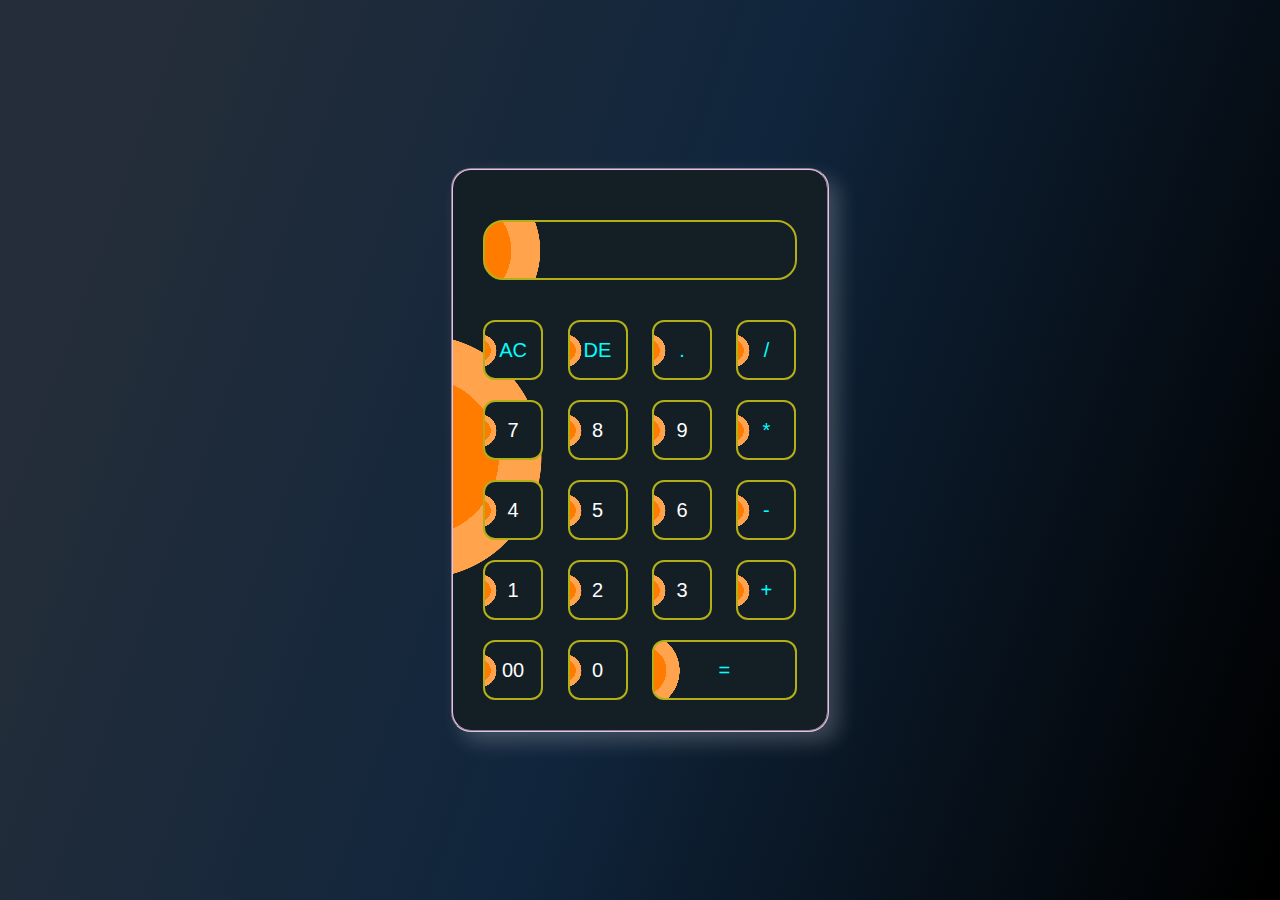
<file: index.html>
<!DOCTYPE html>
<html lang="en">
<head>
    <meta charset="UTF-8">
    <meta name="viewport" content="width=device-width, initial-scale=1.0">
    <title>Calculator</title>
    <link rel="stylesheet" href="style.css">
</head>
<body>
    <div class="container">
    <div class="calculator">
        <form>
            <div  class="display">
                <input type="text" name="display">
            </div>
            <div>
                <input type="button" value="AC"onclick="display.value =' ' " class="operator">
                <input type="button" value="DE"onclick="display.value = display.value.toString().slice(0,-1) " class="operator">
                <input type="button" value="."onclick="display.value +='.' " class="operator">
                <input type="button" value="/"onclick="display.value +='/' " class="operator">

            </div>
            <div>
                <input type="button" value="7" onclick="display.value +='7' ">
                <input type="button" value="8" onclick="display.value +='8' ">
                <input type="button" value="9"onclick="display.value +='9' ">
                <input type="button" value="*"onclick="display.value +='*' " class="operator">

            </div>
            <div>
                <input type="button" value="4"onclick="display.value +='4' ">
                <input type="button" value="5"onclick="display.value +='5' ">
                <input type="button" value="6"onclick="display.value +='6' ">
                <input type="button" value="-"onclick="display.value +='-' " class="operator">

            </div>
            <div>
                <input type="button" value="1"onclick="display.value +='1' ">
                <input type="button" value="2"onclick="display.value +='2' ">
                <input type="button" value="3"onclick="display.value +='3' ">
                <input type="button" value="+"onclick="display.value +='+' " class="operator">

            </div>
            <div>
                <input type="button" value="00"onclick="display.value +='00' ">
                <input type="button" value="0"onclick="display.value +='0' ">
                <input type="button" value="=" class="equal" onclick="display.value=eval(display.value)" > 
               
            </div>
            
            
        </form>
    </div>
</div>
</body>
</html>
</file>
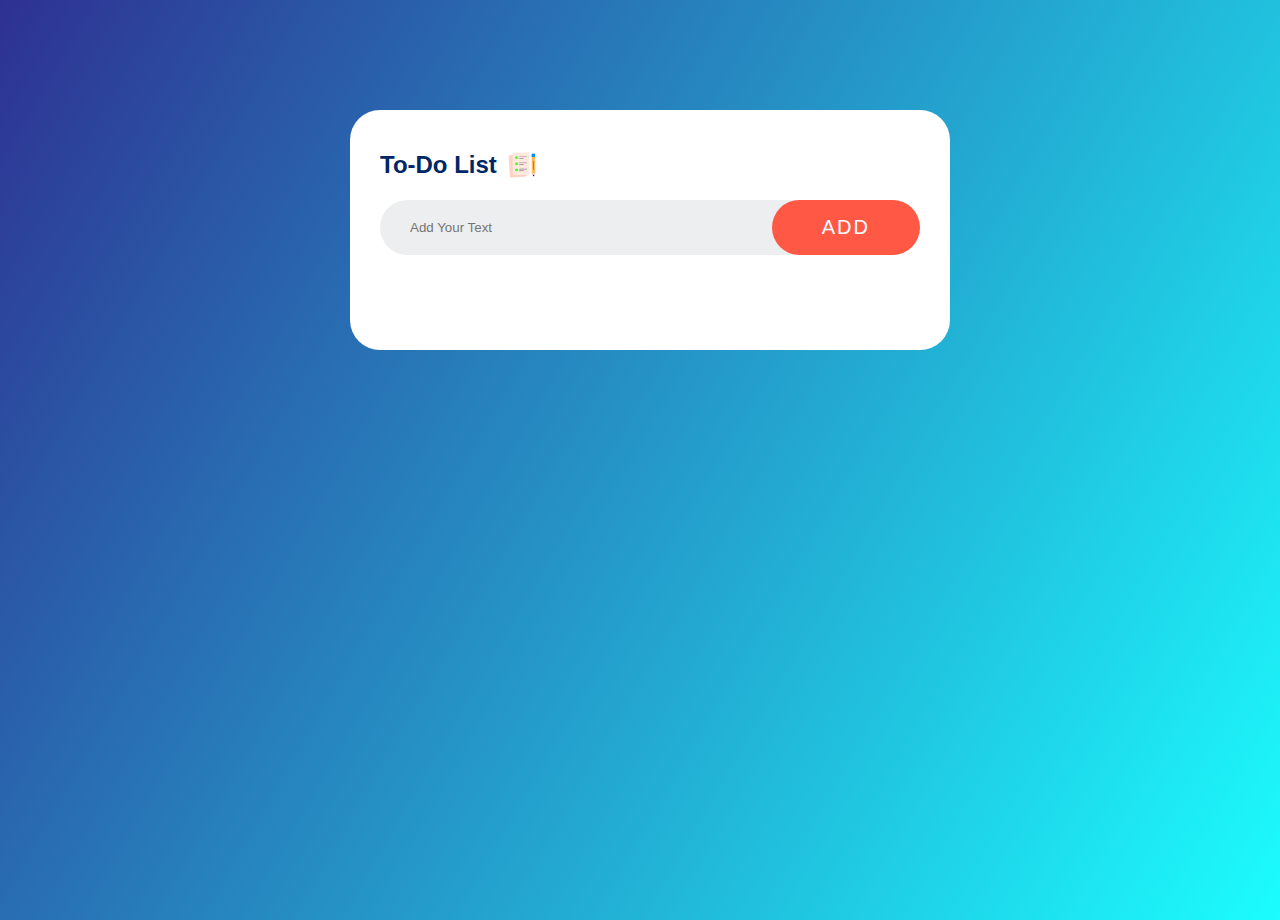
<file: To-do-List Webapplication/Index.html>
<!DOCTYPE html>
<html lang="en">
<head>
    <meta charset="UTF-8">
    <meta name="viewport" content="width=device-width, initial-scale=1.0">
    <title>To-Do-List</title>
    <link rel="icon" href="images\icon.png">
    <link rel="stylesheet" href="styles.css">
</head>
<body>
    <div class="container"> 
        <div class="todo-app">
                <h2>To-Do List <img src="images\icon.png"  alt="loading"></h2>
                     <div class="row">
                          <input type="text"  id="input-box" placeholder="Add Your Text"/>
                          <button onclick="addTask()">ADD</button>
                     </div>
                     <ul id = "list-container">
                        <!--<li class="checked">Task 1</li>
                        <li>Task 2</li>
                        <li>Task 3</li>
                        </ul>   !-->
            </div>
    </div>
    <script src="script.js"></script>
</body>
</html>
</file>
<file: style.css>
*{
    margin: 0%;
    padding: 0%;
    font-family: 'Poppins', sans-serif;
    box-sizing: border-box;
}
.container{
    width: 100%;
    height: 100vh;
    background: linear-gradient(109.6deg, rgb(36, 45, 57) 11.2%, rgb(16, 37, 60) 51.2%, rgb(0, 0, 0) 98.6%);
    display:flex;
    align-items: center;
    justify-content: center;
}
.calculator{
    background: radial-gradient(circle at -8.9% 51.2%, rgb(255, 124, 0) 0%, rgb(255, 124, 0) 15.9%, rgb(255, 163, 77) 15.9%, rgb(255, 163, 77) 24.4%, rgb(19, 30, 37) 24.5%, rgb(19, 30, 37) 66%);
    box-shadow: 10px 10px 20px rgba(255, 255, 255, 0.2);
    border: 2px groove #e3c3e3;
    border-radius: 20px;
    padding : 20px;
}
.calculator form input{
    border:0;
    outline: 0;
    width:60px;
    height: 60px;
    border-radius: 10px;
   
    background: radial-gradient(circle at -8.9% 51.2%, rgb(255, 124, 0) 0%, rgb(255, 124, 0) 15.9%, rgb(255, 163, 77) 15.9%, rgb(255, 163, 77) 24.4%, rgb(19, 30, 37) 24.5%, rgb(19, 30, 37) 66%);
    border: 2px solid rgb(179, 176, 23);

    border-radius: 12px;
   
    font-size: 20px;
    color: #fff;
    cursor: pointer;
    margin: 10px;
}
form .display{
  
    
    display:flex;
    justify-content: flex-end;
    margin: 20px 0; 
}
form .display input{

   border-radius: 20px;
    text-align:right;
    flex: 1 ;
    font-size: 45px;
    box-shadow: none;
}
form input.equal
{
    width: 145px;
    color: aqua;
}
form input.operator{
color: aqua;
}
@media screen and (max-width: 600px) {
    .calculator form {
        align-items: center;
    }

    .calculator form > div {
        flex-direction: column;
        align-items: center;
    }

    .calculator form input {
        margin: 5px;
    }

    .calculator form .display input {
        font-size: 20px;
    }
}
</file>
<file: To-do-List Webapplication/styles.css>
*{
    margin: 0;
    padding: 0;
    font-family: 'Popins', sans-serif;
  }
  .container{
     width: 100%;
     min-height: 100vh;
     background: linear-gradient(120deg,#2E3192 , #1BFFFF);
     padding: 10px;
  }
  .todo-app
  {
    width: 100%;
    max-width: 540px;
    background: #fff;
    margin: 100px  auto 20px;
    padding: 40px 30px 70px;
    border-radius: 30px;;
  }
  .todo-app h2{
    color: #002765;
    display: flex;
    align-items: center;
    margin-bottom: 20px;
  }
  .todo-app img{
       width: 30px;
       margin-left: 10px; 
  }
  .row{
    display: flex;
    align-items: center;
    justify-content: space-between;
    background: #edeef0;
    border-radius: 30px;
    padding-left: 20px;
    margin-bottom: 25px;
      }
      input{
        flex: 1;
        border:  none;
        outline: none;
        background: transparent;
        padding: 10px;
        font-weight: 14px;
      }
      button{
        border: none;
        outline: none;
        padding: 16px 50px;
        background: #ff5945;
        color: #fff;
        font-size: 20px;
        letter-spacing: 2px;
        text-transform: uppercase;
        cursor: pointer;
        border-radius: 40px;
      }
      button:hover
      {
       
        cursor: pointer;
        transition-duration: 500ms;
        background: #2304cf;
        color: #fff;
        transform:scale(1.02);
      }
      ul li {
        list-style: none;
        font-size: 17px;
        padding: 12px 8px 12px 50px;
        user-select: none;
        cursor: pointer;
        position: relative;
           }
        ul li::before{
          content: ' ';
          position: absolute;
          height: 28px;
          width: 28px;
          border-radius: 50%;
          background-image: url(images/unchecked.png);
          background-size: cover;
          background-position: center;
          top: 12px;
          left: 8px;
          }
          ul li.checked{
            color: #555;
            text-decoration: line-through;
          }
          ul li.checked::before{
            background-image: url(images/checked.png);
          }
          ul li span{
            position: absolute;
            right: 0;
            top: 5px;
            width: 40px;
            height: 40px;
            font-size: 22px;
            color:#555;
            line-height: 40px;
            text-align: center;
            border-radius: 50%;
          }
          ul li span:hover{
            background: #edeef0;
          }
</file>
